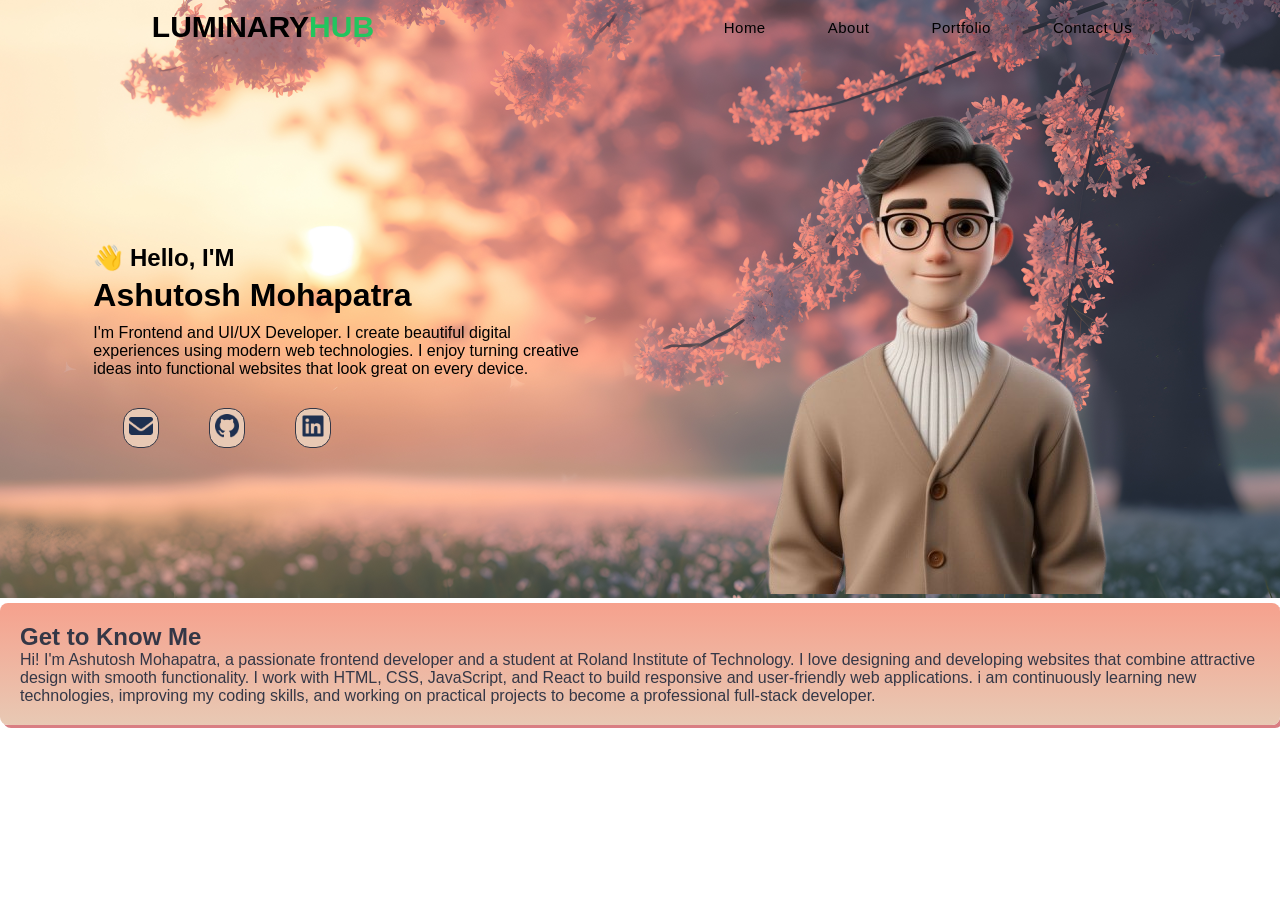
<file: Image/index.html>
<!DOCTYPE html>
<html lang="en">
<head>
    <meta charset="UTF-8">
    <meta name="viewport" content="width=device-width, initial-scale=1.0">
    <title>Portfolio.com</title>
    <link rel="stylesheet" href="Demo.css">
</head>
<body>
    <header>
        <nav>
        <a class="logo">LUMINARY<span>HUB</span></a> 

        <div class="items">
            <ul>
                <li>Home</li>
                <li>About</li>
                <li>Portfolio</li>
                <li>Contact Us</li>
            </ul>
        </div>
        </nav>

        <div class="hero">
            <div class="intro">
                <h2>👋 Hello, I'M</h2>
                <h1>Ashutosh Mohapatra</h1>
                <p>I'm Frontend and UI/UX Developer. I create beautiful digital experiences using modern web technologies. 
                    I enjoy turning creative ideas into functional websites that look great on every device.</p>

                <div class="dir-link">
                    <a href="https://mail.google.com/?" target="_blank"><img src="mail.png"></a>
                    <a href="https://github.com/" target="_blank"><img src="github.png"></a>
                    <a href="https://in.linkedin.com/" target="_blank"><img src="linkedin.png"></a>
                </div>
            </div>

            <div class="img-src">
                <img src="man.png">
            </div>
        </div>

    </header>

    <div class="some-text">
        <h2>Get to Know Me</h2>
        <p>Hi! I'm Ashutosh Mohapatra, a passionate frontend developer and a student at Roland 
            Institute of Technology. I love designing and developing websites that combine attractive design
             with smooth functionality.
            I work with HTML, CSS, JavaScript, and React to build responsive and user-friendly web applications.
            i am continuously learning new technologies, improving my coding skills, and working on practical projects 
            to become a professional full-stack developer.</p>
    </div>

    <div class="video">
        <video autoplay muted loop playsinline hidden>
            <source src="./car.mp4" type="video/mp4">
        </video>
        </div>
<div class="container-vid" hidden>
        <h1>HII</h1>
        <p>Lorem ipsum dolor sit amet consectetur adipisicing elit. Repellendus nam ab laudantium veniam voluptas eveniet accusantium assumenda! Minima magni quam quasi autem? Nesciunt magnam, eum sunt esse maxime vitae repellat?
        Dignissimos, officiis dolor unde neque omnis facere velit id quisquam cumque, reiciendis fugiat a nulla, laboriosam et nam itaque assumenda minus veniam ipsam corrupti. Praesentium sapiente tenetur aut non dolor.</p>
    </div>

    
    
</body>
</html>
</file>
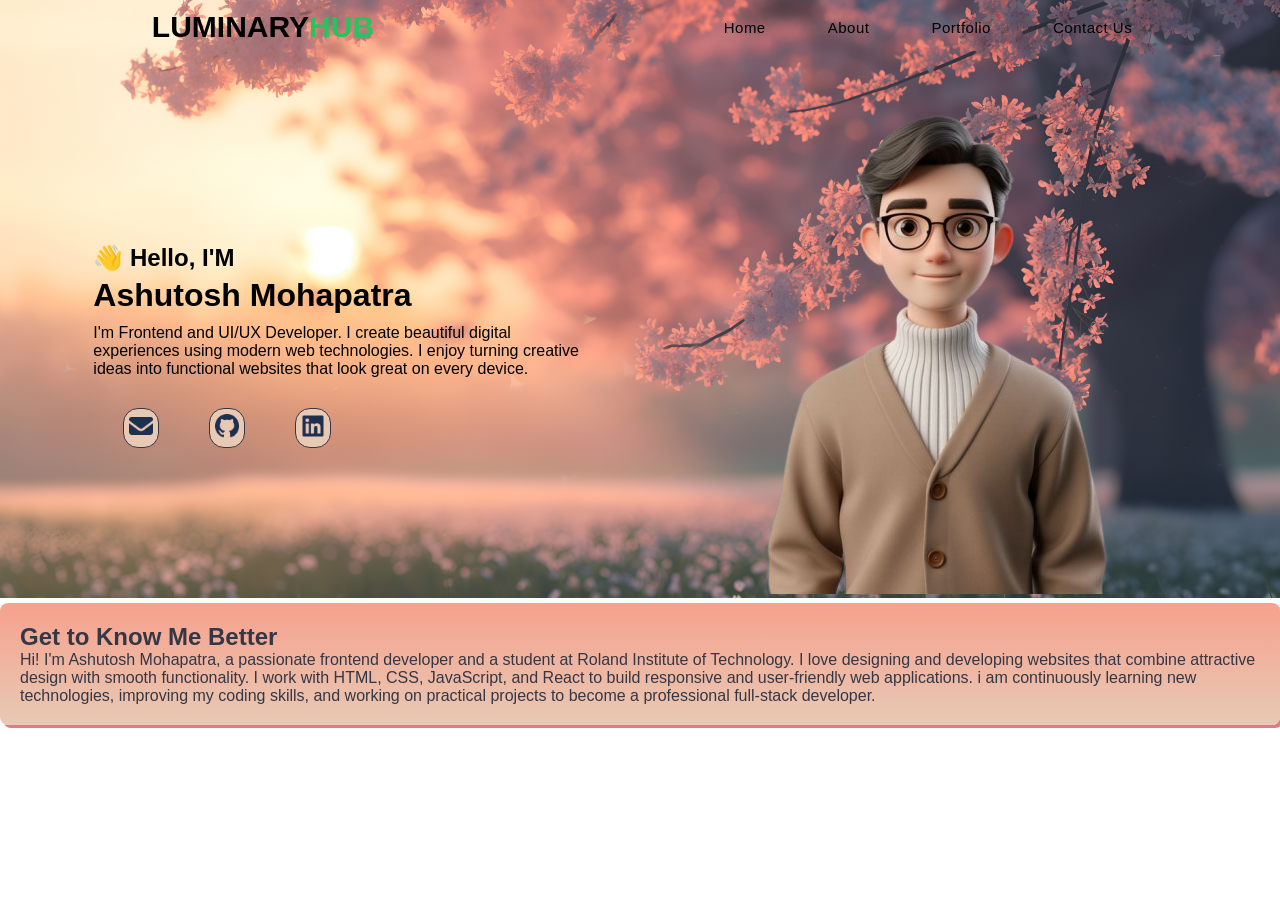
<file: Image/Demo.html>
<!DOCTYPE html>
<html lang="en">
<head>
    <meta charset="UTF-8">
    <meta name="viewport" content="width=device-width, initial-scale=1.0">
    <title>Portfolio.com</title>
    <link rel="stylesheet" href="Demo.css">
</head>
<body>
    <header>
        <nav>
        <a class="logo">LUMINARY<span>HUB</span></a> 

        <div class="items">
            <ul>
                <li>Home</li>
                <li>About</li>
                <li>Portfolio</li>
                <li>Contact Us</li>
            </ul>
        </div>
        </nav>

        <div class="hero">
            <div class="intro">
                <h2>👋 Hello, I'M</h2>
                <h1>Ashutosh Mohapatra</h1>
                <p>I'm Frontend and UI/UX Developer. I create beautiful digital experiences using modern web technologies. 
                    I enjoy turning creative ideas into functional websites that look great on every device.</p>

                <div class="dir-link">
                    <a href="https://mail.google.com/?" target="_blank"><img src="mail.png"></a>
                    <a href="https://github.com/" target="_blank"><img src="github.png"></a>
                    <a href="https://in.linkedin.com/" target="_blank"><img src="linkedin.png"></a>
                </div>
            </div>

            <div class="img-src">
                <img src="man.png">
            </div>
        </div>

    </header>

    <div class="some-text">
        <h2>Get to Know Me Better</h2>
        <p>Hi! I'm Ashutosh Mohapatra, a passionate frontend developer and a student at Roland 
            Institute of Technology. I love designing and developing websites that combine attractive design
             with smooth functionality.
            I work with HTML, CSS, JavaScript, and React to build responsive and user-friendly web applications.
            i am continuously learning new technologies, improving my coding skills, and working on practical projects 
            to become a professional full-stack developer.</p>
    </div>

    <div class="video">
        <video autoplay muted loop playsinline hidden>
            <source src="./car.mp4" type="video/mp4">
        </video>
        </div>
<div class="container-vid" hidden>
        <h1>HII</h1>
        <p>Lorem ipsum dolor sit amet consectetur adipisicing elit. Repellendus nam ab laudantium veniam voluptas eveniet accusantium assumenda! Minima magni quam quasi autem? Nesciunt magnam, eum sunt esse maxime vitae repellat?
        Dignissimos, officiis dolor unde neque omnis facere velit id quisquam cumque, reiciendis fugiat a nulla, laboriosam et nam itaque assumenda minus veniam ipsam corrupti. Praesentium sapiente tenetur aut non dolor.</p>
    </div>

    
    
</body>
</html>
</file>
<file: Image/Demo.css>
*{
    margin: 0;
    padding: 0;
    box-sizing: border-box;
    font-family: 'Franklin Gothic Medium', 'Arial Narrow', Arial, sans-serif;
}

body{
    width: 100%;
    overflow-X: hidden;
}

header{
    width: 100%;
    background-image: url(bg.jpg);
    background-size: cover;
    background-position: center;
}

nav{
    display: flex;
    align-items: center;
    justify-content: space-around;
    margin-bottom: 40px;
    
}

nav .logo{
    margin:10px;
    cursor: pointer;
    font-size: 30px;
    font-weight: 800;
}

nav .logo span{
    color: #22c55e;
    font-weight: bold;
    
}

nav .logo span:hover{
    color: #c4b5fd;
}

nav .items ul{
    display: flex;
    align-items: center;
    justify-content: space-between;
    
}

nav .items ul li{
    margin-left: 50px;
    list-style: none;
    padding: 6px;
    cursor: pointer;
    letter-spacing: .5px;
    font-size: 15px;
}

nav .items ul li:hover{
    border: 1.5px solid #333;
    border-radius: 15px;
    background: #a7f3d0;
}

.hero{
    display: flex;
    align-items: center;
    justify-content: space-evenly;
}

.hero .intro{
    display: grid;
}

.intro h2{
    margin-bottom: 5px;
}

.intro h1{
    margin-bottom: 10px;
}

.intro p{
    margin-bottom: 30px;
    width: 500px;
}

.dir-link{
    display: flex;
    gap: 50px;
    margin-left: 30px;
}

.dir-link a{
    text-decoration: none;
    padding: 2px;
    border: 1px solid #343746;
    background-color: #E8C9B4;
    border-radius: 15px;

}
.dir-link a img{
    width: 30px;
    height: 30px;
}

.dir-link a:hover{
    background-color: #FFF8F3;
}

.img-src img{
    transition: transform 0.4s ease;
    
}
.img-src img:hover{
    
    transform: translateY(-15px) scale(1.05);
 
}

.some-text{
    margin-top: 5px;
    width: 100%;
    height: auto;
    padding: 20px;
    border-radius: 8px;
    background: linear-gradient(360deg, #E8C9B4, #F6A18D);
    color: #343746;
    box-shadow: 3px 3px #D97E83;
}


/* .video {
    width: 100%;
    height: 500px;
    overflow-x: hidden;
}

.video video {
    position: absolute;
    top: 0;
    left: 0;
    width: 100%;
    height: 100%;
    object-fit: cover;
    z-index: 0;
}

.container-vid{
    position: absolute;
    left: 50px;
    top: 50px;
    z-index: 2;
} */
</file>
